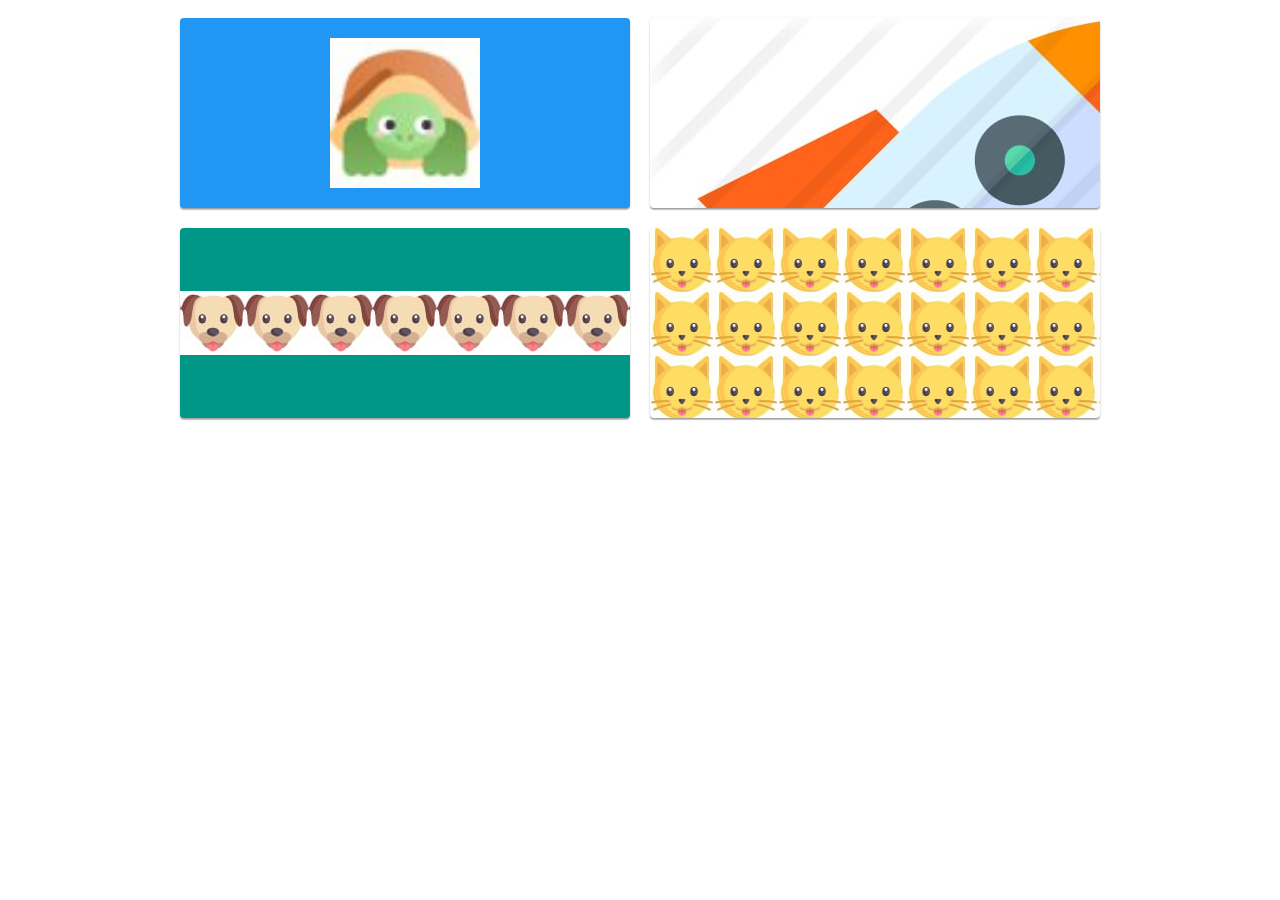
<file: index.html>
<!DOCTYPE html>
<html lang="en">
<head>
    <meta charset="UTF-8">
    <meta http-equiv="X-UA-Compatible" content="IE=edge">
    <meta name="viewport" content="width=device-width, initial-scale=1.0">
    <link rel="stylesheet" href="main.css">
    <title>Document</title>
</head>
<body>
    <div class="container">
        <div class="box"></div>
        <div class="box"></div>
        <div class="box"></div>
        <div class="box"></div>
    </div>
</body>
</html>
</file>
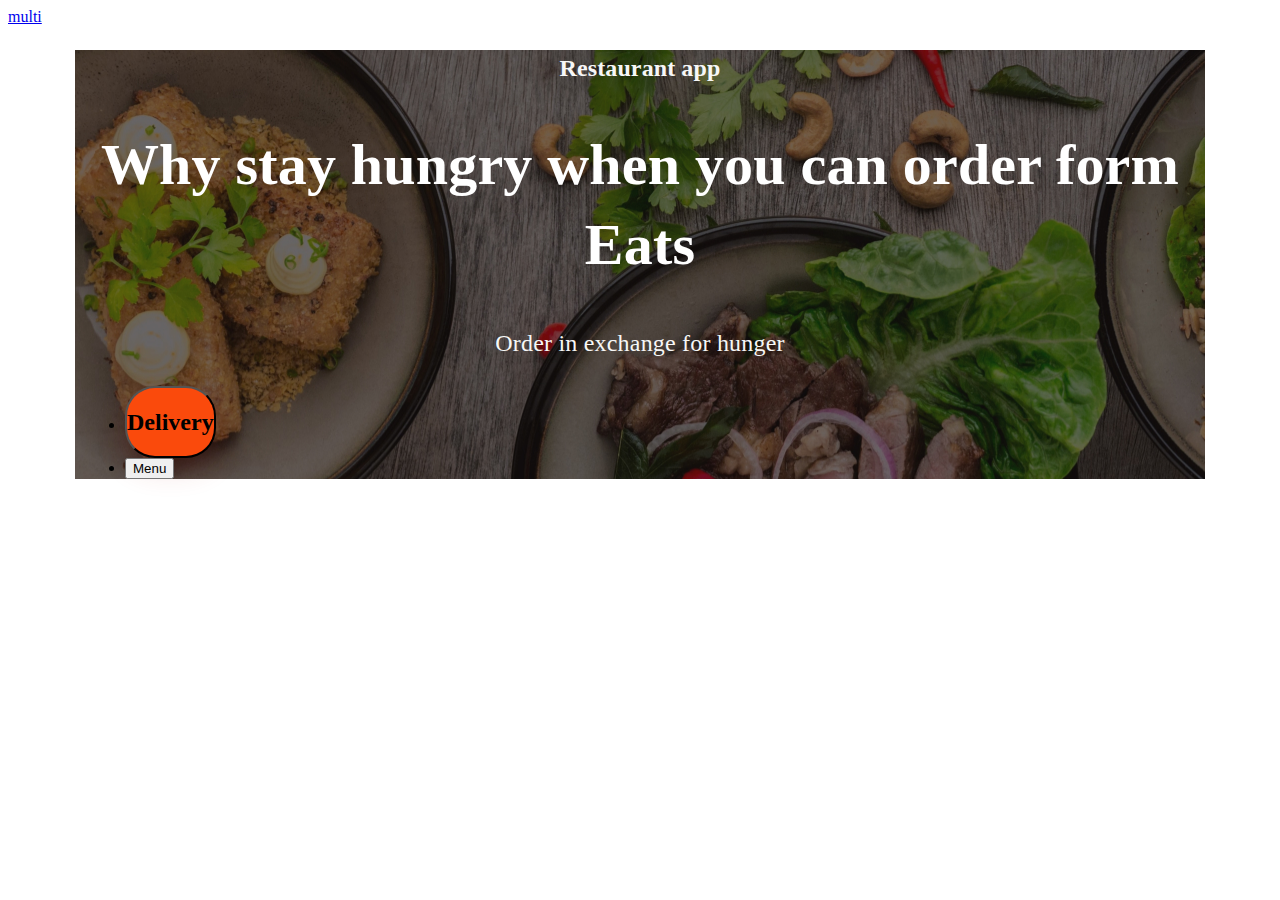
<file: eats.html>
<!DOCTYPE html>
<html lang="en">
<head>
    <meta charset="UTF-8">
    <meta http-equiv="X-UA-Compatible" content="IE=edge">
    <meta name="viewport" content="width=device-width, initial-scale=1.0">
    <title>Document</title>
    <link rel="stylesheet" href="eats.css">
</head>
<body>
    <a href="multi.html">multi</a>
    <section class="container">
<p class="p1">Restaurant app</p>
<h1>Why stay hungry when 
    you can order form Eats </h1>
    <p class="p2">Order in exchange for hunger</p>
    <ul>
        <li>
    <button class="button"> Delivery</button>
</li>
<li>
    <button class="button2">Menu</button>
</li>
</ul>
    </section>
</body>
</html>
</file>
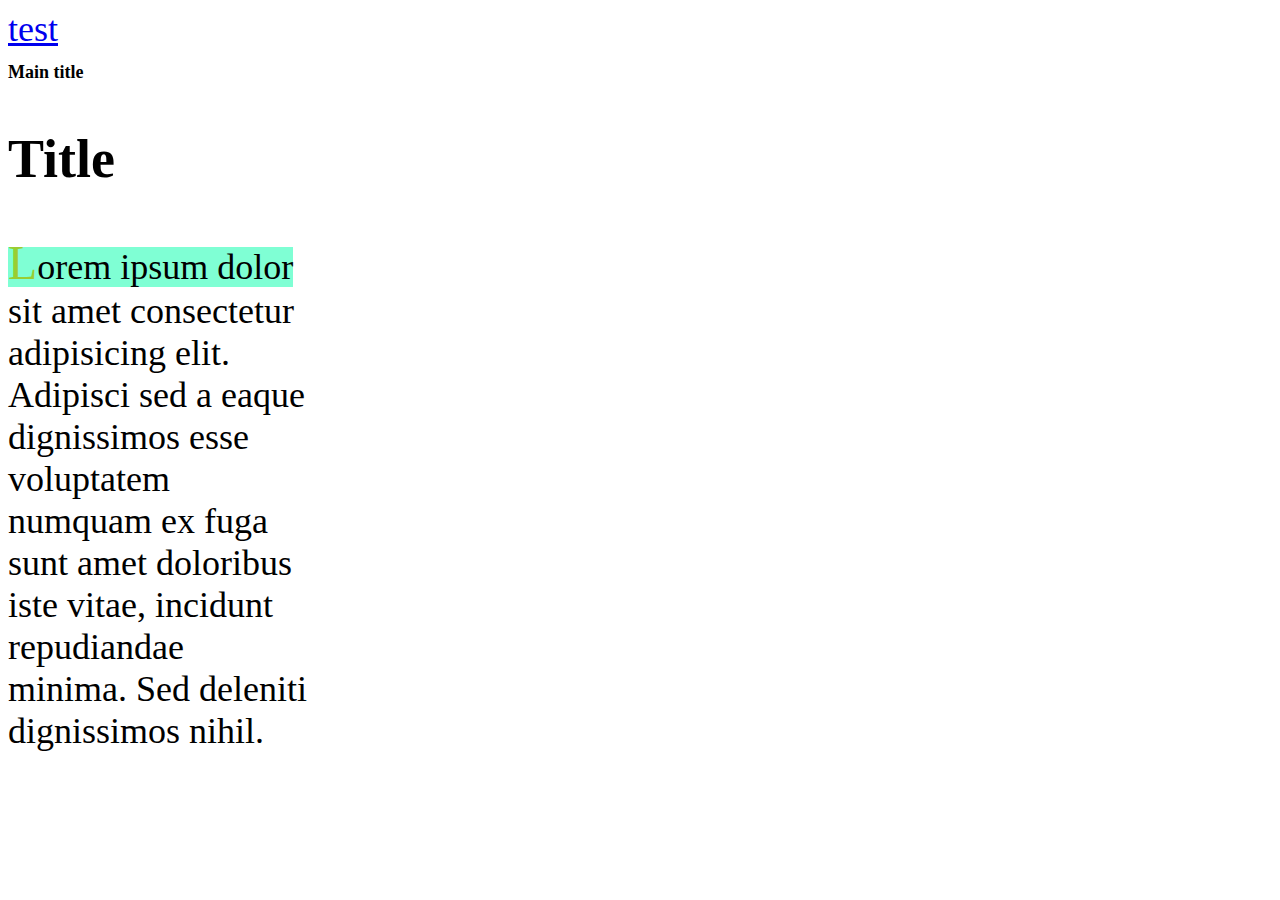
<file: multi.html>
<!DOCTYPE html>
<html lang="en">
<head>
    <meta charset="UTF-8">
    <meta http-equiv="X-UA-Compatible" content="IE=edge">
    <meta name="viewport" content="width=device-width, initial-scale=1.0">
    <link rel="stylesheet" href="multi.css">
    <title>Document</title>
</head>
<body>
  <a href="test.html">test</a>
    <!-- <div class="overlay"></div>
    <button class="button">А</button>

    <li class="list-item icon-delivery">
        <h2 class="title">Lorem ipsum dolor sit</h2>
        <p class="text">
          Lorem ipsum dolor, sit amet consectetur adipisicing elit. Sed
          molestias voluptate vero laborum eos sunt cumque recusandae nemo qui
          accusantium nobis iure alias animi, esse totam praesentium rerum
          ullam?
        </p>
      </li>

      <li class="list-item icon-rocket">
        <h2 class="title">Lorem ipsum dolor sit</h2>
        <p class="text">
          Lorem ipsum dolor, sit amet consectetur adipisicing elit. Sed
          molestias voluptate vero laborum eos sunt cumque recusandae nemo qui
          accusantium nobis iure alias animi, esse totam praesentium rerum
          ullam?
        </p>
      </li>

      <li class="list-item icon-mobile">
        <h2 class="title">Lorem ipsum dolor sit</h2>
        <p class="text">
          Lorem ipsum dolor, sit amet consectetur adipisicing elit. Sed
          molestias voluptate vero laborum eos sunt cumque recusandae nemo qui
          accusantium nobis iure alias animi, esse totam praesentium rerum
          ullam?
        </p>
      </li> -->
<h1>Main title</h1>
<h2>Title</h2>
<p class="text">Lorem ipsum dolor sit amet consectetur adipisicing elit. Adipisci sed a eaque dignissimos esse voluptatem numquam ex fuga sunt amet doloribus iste vitae, incidunt repudiandae minima. Sed deleniti dignissimos nihil.</p>

</body>
</html>
</file>
<file: main.css>
.container{
    display: flex;
    flex-wrap: wrap;
    width: 940px;
    margin-left: auto;
    margin-right: auto;
}
.box {
    height: 190px;
    width: calc(50% - 20px);
    margin: 10px;
    box-shadow: 0px 2px 1px rgba(0, 0, 0, 0.2), 0px 1px 1px rgba(0, 0, 0, 0.14),
      0px 1px 3px rgba(0, 0, 0, 0.12);
    border-radius: 4px;
  }
  /* черепашка */
.box:nth-child(1) {
    background-color: #2196f3;
    background-image: url(icons/photo_5442926099496553241_m.jpg);
    background-repeat: no-repeat;
    background-position: center;
    background-size: 150px;
}
.box:nth-child(2) {
    background-color: #9c27b0;
    background-image: url(icons/photo_5442926099496553242_x.jpg);

}

.box:nth-child(3) {
    background-color: #009688;
  background-image: url(icons/photo_5442926099496553243_m.jpg);
   background-repeat: repeat-x;
   background-position: center;
}
.box:nth-child(4) {
    background-color: #3f51b5;
    background-image: url(icons/photo_5442926099496553245_m.jpg);
   
}
</file>
<file: eats.css>
.section{
padding-bottom: 162px;
padding-top: 80px;
color: black;
}
.container{
   background-image: url(images/Rectangle\ 48ad.jpg);
    width: 1110px;
    
    padding-left: 10px;
    padding-right: 10px;
    margin-left: auto;
    margin-right: auto;

}
.button2{
   
}
/* кнопки */
.button{
    display: flex;

align-items: center;
padding: 16px 0px;



background: #FA4A0C;
box-shadow: 0px 10px 30px rgba(183, 50, 39, 0.2);
border-radius: 30px;




font-family: 'Montserrat';
font-style: normal;
font-weight: 700;
font-size: 24px;
line-height: 36px;
}

/* текст */
.p1{
    font-family: 'Montserrat';
font-style: normal;
font-weight: 700;
font-size: 24px;
line-height: 36px;
/* identical to box height, or 150% */

text-align: center;
letter-spacing: 0.1px;


color: #F7F7F7;
}

.p2{
  
font-family: 'Montserrat';
font-style: normal;
font-weight: 500;
font-size: 24px;
line-height: 38px;
/* or 158% */

text-align: center;
letter-spacing: 0.2px;

color: #F7F7F7;

}
h1{



font-family: 'Poppins';
font-style: normal;
font-weight: 700;
font-size: 58px;
line-height: 80px;
/* or 138% */

text-align: center;
letter-spacing: 0.2px;

color: #FFFFFF;

}
</file>
<file: multi.css>
/* .overlay{
    outline: 1px solid black;

  max-width: 1200px;
  height: 400px;

  margin-left: auto;
  margin-right: auto;
  background-image: linear-gradient(
    to right,
    rgba(255, 0, 0.5),
    rgba(0, 255, 0, 0.5)),
    url(icons/photo_5442926099496553241_m.jpg);

}
.button{
    display: inline-flex;
    padding: 10px 20px;
    background-color: blueviolet;
    border-radius: 5px;
    color: #fff;
}
button::before{
    content: '';

margin-right: 10px;

    width: 25px;
    height: 25px;
    background-color: red;
    background-image: url(icons/photo_5442926099496553245_m.jpg)
}
.list-item {
    width: 350px;
    margin: 10px;
    padding: 10px;
    border-radius: 4px;
    box-shadow: 0px 2px 1px rgba(0, 0, 0, 0.2), 0px 1px 1px rgba(0, 0, 0, 0.14),
      0px 1px 3px rgba(0, 0, 0, 0.12);
  }

.list-item::before {
    content: '';
    display: block;

   
    height: 100px;

    border: 1px solid red;
    background-color: #ccc;

    background-image: url(icons/photo_5442926099496553244_x.jpg);
    background-size: contain;
    background-repeat: no-repeat;
    background-position: center;}

    .icon-delivery::before{
        background-image: url(icons/photo_5442926099496553244_x.jpg);
    }
    .icon-rocket::before{
        background-image: url(icons/photo_5442926099496553246_m.jpg);
    }
    .icon-rocket::after{
        background-image: url(icons/photo_5442926099496553243_m.jpg);
    } */

    
    .text{
        width: 300px;
    }
    .text::selection{
        background-color: teal;
        color: brown;
    }
    .text::first-letter{
        font-size: 48px;
        color: yellowgreen;

    }
    .text::first-line{
        background-color: aquamarine;
    }
    body{
        font-size: 36px;
    }
    h1{
        font-size: 0.5em;
    }
</file>
